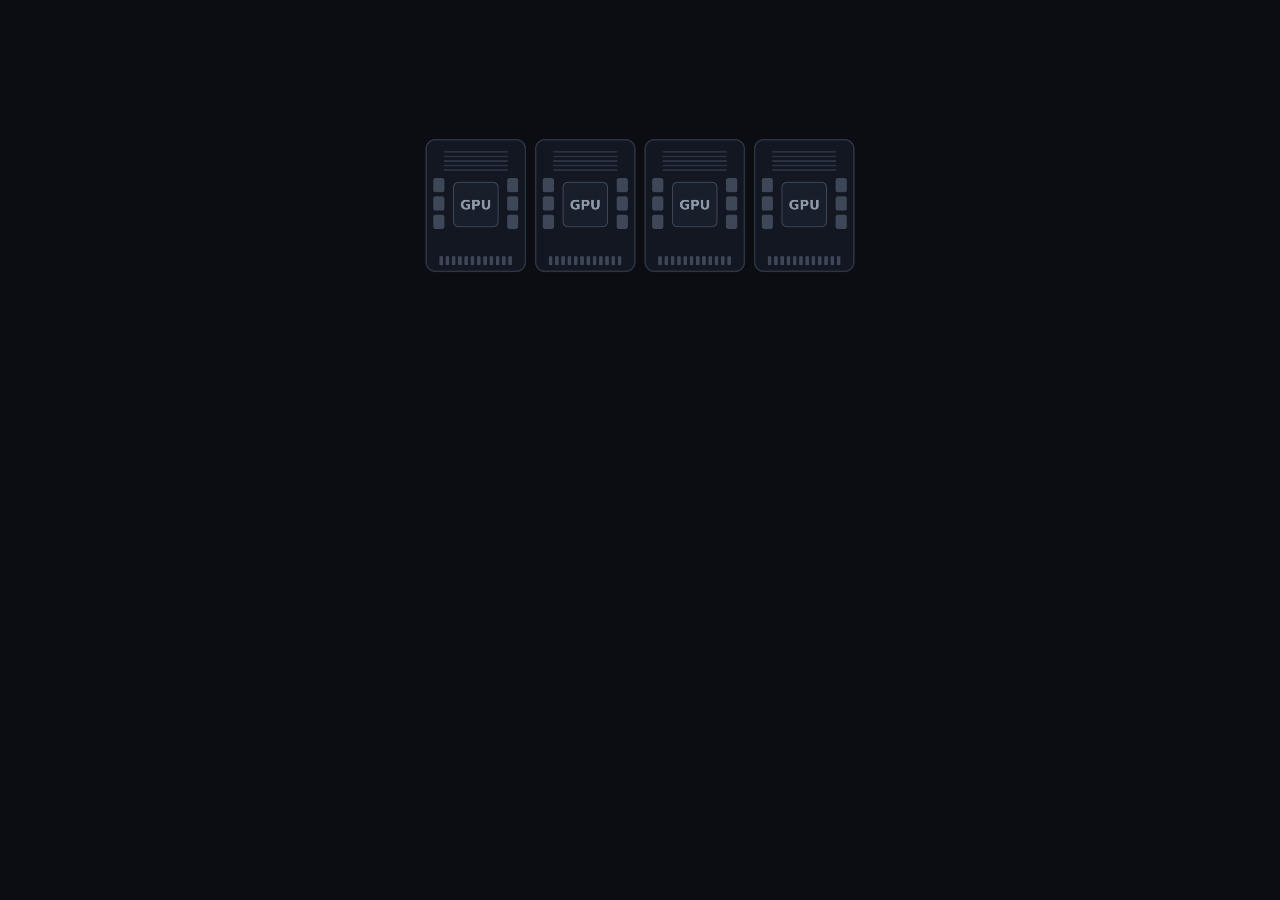
<file: shorts/s01/anim/index.html>
<!DOCTYPE html>
<html lang="en">
<head>
<meta charset="utf-8">
<meta name="viewport" content="width=device-width, initial-scale=1">
<title>Short 01 · Decode is a memory problem</title>
<style>
  html, body { margin: 0; padding: 0; width: 100%; height: 100%; overflow: hidden; background: #0b0d12; }
  body { display: flex; align-items: center; justify-content: center; }
  canvas { display: block; width: min(100vw, calc(100vh * 9 / 16)); height: min(100vh, calc(100vw * 16 / 9)); cursor: pointer; }
</style>
</head>
<body>
<canvas id="stage" width="1080" height="1920"></canvas>
<script>
/*
  Short 01: Why LLM decoding is bound by memory bandwidth.
  1080x1920, 30 fps, 175 s. Every figure on screen comes from shorts/s01/script.en.md.

  Deterministic, seekable timeline. window.__seek(t) (alias window.renderAt) draws the exact frame
  for time t in seconds; window.__duration (alias window.DURATION) is the length. Nothing depends
  on the wall clock, there are no timers and no CSS animation; randomness is seeded.
  Paused by default. Preview: click or Space = play/pause, Left/Right = -/+1 s (Shift: 5 s),
  Home/End. URL: ?t=42 opens at 42 s, ?autoplay plays on load.
  The bottom 380 px (y >= 1540) are never drawn: they are reserved for burned-in subtitles.
*/
(() => {
'use strict';

// ---------- Canvas, palette, type ----------
const W = 1080, H = 1920;
const SAFE_BOTTOM = H - 380;          // y >= 1540 stays empty
const DURATION = 175;                 // 2:55
const FPS = 30;
const EXIT = 0.35;                    // scene exit fade, seconds

const C = {
  bg: '#0b0d12',
  panel: '#121722',
  panel2: '#181e2a',
  tile: '#242b38',
  line: '#2c3443',
  dim: '#3e4758',
  muted: '#8e98a8',
  text: '#f2f4f7',
  accent: '#ffb020',
};
const FONT = 'Inter, "SF Pro Display", "SF Pro Text", system-ui, -apple-system, "Segoe UI", Roboto, ' +
  '"Helvetica Neue", Arial, "Liberation Sans", "DejaVu Sans", sans-serif';

const canvas = document.getElementById('stage');
const ctx = canvas.getContext('2d');
let SA = 1;                           // scene alpha (exit fade), multiplied into every draw

// ---------- Timing ----------
const clamp01 = x => (x < 0 ? 0 : x > 1 ? 1 : x);
const lerp = (a, b, k) => a + (b - a) * k;
const frac = x => x - Math.floor(x);
const E = {
  lin: k => k,
  out: k => 1 - Math.pow(1 - k, 3),
  inOut: k => (k < 0.5 ? 4 * k * k * k : 1 - Math.pow(-2 * k + 2, 3) / 2),
};
// Eased progress through the window [t0, t0 + d].
const P = (t, t0, d = 0.5, e = E.out) => e(clamp01((t - t0) / d));
// On at t0, off at t1.
const pulse = (t, t0, t1, d = 0.4) => P(t, t0, d) * (1 - P(t, t1, d));

// ---------- Seeded randomness ----------
function mulberry32(a) {
  return () => {
    a = (a + 0x6d2b79f5) | 0;
    let t = Math.imul(a ^ (a >>> 15), 1 | a);
    t = (t + Math.imul(t ^ (t >>> 7), 61 | t)) ^ t;
    return ((t ^ (t >>> 14)) >>> 0) / 4294967296;
  };
}
function hash01(a, b) {
  let x = (Math.imul(a, 374761393) + Math.imul(b, 668265263)) | 0;
  x = Math.imul(x ^ (x >>> 13), 1274126177);
  x ^= x >>> 16;
  return (x >>> 0) / 4294967296;
}
function pickDistinct(rnd, n, k) {
  const s = new Set();
  while (s.size < k) s.add(Math.floor(rnd() * n));
  return s;
}

// ---------- Colour ----------
const rgbCache = {};
function rgb(hex) {
  if (!rgbCache[hex]) {
    const n = parseInt(hex.slice(1), 16);
    rgbCache[hex] = [(n >> 16) & 255, (n >> 8) & 255, n & 255];
  }
  return rgbCache[hex];
}
function mix(a, b, k) {
  if (k <= 0) return a;
  if (k >= 1) return b;
  const A = rgb(a), B = rgb(b);
  return `rgb(${Math.round(A[0] + (B[0] - A[0]) * k)},${Math.round(A[1] + (B[1] - A[1]) * k)},` +
    `${Math.round(A[2] + (B[2] - A[2]) * k)})`;
}

// ---------- Drawing helpers ----------
function alpha(a) { ctx.globalAlpha = clamp01(a) * SA; }
function setFont(size, weight) { ctx.font = `${weight} ${size}px ${FONT}`; }
function rrPath(x, y, w, h, r) {
  r = Math.max(0, Math.min(r, w / 2, h / 2));
  ctx.beginPath();
  ctx.moveTo(x + r, y);
  ctx.arcTo(x + w, y, x + w, y + h, r);
  ctx.arcTo(x + w, y + h, x, y + h, r);
  ctx.arcTo(x, y + h, x, y, r);
  ctx.arcTo(x, y, x + w, y, r);
  ctx.closePath();
}
function fillRR(x, y, w, h, r, color, a = 1) {
  if (a <= 0 || w <= 0 || h <= 0) return;
  alpha(a); ctx.fillStyle = color; rrPath(x, y, w, h, r); ctx.fill();
}
function strokeRR(x, y, w, h, r, color, lw = 2, a = 1, dash) {
  if (a <= 0) return;
  alpha(a); ctx.strokeStyle = color; ctx.lineWidth = lw;
  if (dash) ctx.setLineDash(dash);
  rrPath(x, y, w, h, r); ctx.stroke();
  if (dash) ctx.setLineDash([]);
}
function seg(x0, y0, x1, y1, color, lw = 2, a = 1, dash, dashOffset = 0) {
  if (a <= 0) return;
  alpha(a); ctx.strokeStyle = color; ctx.lineWidth = lw; ctx.lineCap = 'round';
  if (dash) { ctx.setLineDash(dash); ctx.lineDashOffset = dashOffset; }
  ctx.beginPath(); ctx.moveTo(x0, y0); ctx.lineTo(x1, y1); ctx.stroke();
  if (dash) { ctx.setLineDash([]); ctx.lineDashOffset = 0; }
  ctx.lineCap = 'butt';
}
function bez(p0, p1, p2, p3, u) {
  const v = 1 - u;
  const a = v * v * v, b = 3 * v * v * u, c = 3 * v * u * u, d = u * u * u;
  return [a * p0[0] + b * p1[0] + c * p2[0] + d * p3[0], a * p0[1] + b * p1[1] + c * p2[1] + d * p3[1]];
}
// Stroke a cubic Bezier from u = 0 to u = upto.
function strokeBez(p0, p1, p2, p3, upto, color, lw, a, dash, dashOffset = 0) {
  if (upto <= 0 || a <= 0) return;
  alpha(a); ctx.strokeStyle = color; ctx.lineWidth = lw; ctx.lineCap = 'round';
  if (dash) { ctx.setLineDash(dash); ctx.lineDashOffset = dashOffset; }
  ctx.beginPath();
  for (let i = 0; i <= 48; i++) {
    const p = bez(p0, p1, p2, p3, upto * i / 48);
    if (i) ctx.lineTo(p[0], p[1]); else ctx.moveTo(p[0], p[1]);
  }
  ctx.stroke();
  if (dash) { ctx.setLineDash([]); ctx.lineDashOffset = 0; }
  ctx.lineCap = 'butt';
}

const hasLS = 'letterSpacing' in ctx;
// One-style text; shrinks to maxW when needed. Returns the drawn width.
function text(s, x, y, o = {}) {
  const a = o.a == null ? 1 : o.a;
  const size = o.size || 48, weight = o.weight || 600;
  if (hasLS && o.ls) ctx.letterSpacing = o.ls + 'px';
  setFont(size, weight);
  let w = ctx.measureText(s).width;
  if (o.maxW && w > o.maxW) { setFont(size * o.maxW / w, weight); w = o.maxW; }
  if (a > 0) {
    alpha(a);
    ctx.fillStyle = o.color || C.text;
    ctx.textAlign = o.align || 'center';
    ctx.textBaseline = 'alphabetic';
    ctx.fillText(s, x, y);
  }
  if (hasLS && o.ls) ctx.letterSpacing = '0px';
  return w;
}
// A line made of parts [{s, color, weight, a, pill}]. It is laid out at its full width, so
// nothing shifts while the parts appear one at a time. A part with a pill (0..1) gets room
// for its highlight box from the start.
function rich(parts, x, y, o = {}) {
  const size = o.size || 52, baseW = o.weight || 600, rise = o.rise == null ? 14 : o.rise;
  const pads = parts.map(p => (p.pill == null ? 0 : 0.26 * size));
  const ws = parts.map((p, i) => { setFont(size, p.weight || baseW); return ctx.measureText(p.s).width + 2 * pads[i]; });
  const total = ws.reduce((s, w) => s + w, 0);
  const k = o.maxW && total > o.maxW ? o.maxW / total : 1;
  const fs = size * k, tw = total * k;
  let cx = o.align === 'left' ? x : o.align === 'right' ? x - tw : x - tw / 2;
  const x0 = cx;
  ctx.textAlign = 'left'; ctx.textBaseline = 'alphabetic';
  parts.forEach((p, i) => {
    const w = ws[i] * k, a = p.a == null ? 1 : p.a;
    if (a > 0) {
      const dy = (1 - a) * rise;
      let color = p.color || C.text;
      if (p.pill > 0) {
        fillRR(cx, y + dy - fs * 0.86, w, fs * 1.1, fs * 0.22, C.accent, a * p.pill);
        color = mix(color, C.bg, p.pill);
      }
      setFont(fs, p.weight || baseW);
      alpha(a); ctx.fillStyle = color;
      ctx.fillText(p.s, cx + pads[i] * k, y + dy);
    }
    cx += w;
  });
  return { x0, w: tw, fs };
}
function wrap(s, size, weight, maxW) {
  setFont(size, weight);
  const out = [];
  let cur = '';
  for (const word of s.split(' ')) {
    const test = cur ? cur + ' ' + word : word;
    if (cur && ctx.measureText(test).width > maxW) { out.push(cur); cur = word; } else cur = test;
  }
  if (cur) out.push(cur);
  if (out.length !== 2) return out;
  // Two lines: split where the longer line is shortest, so no word is left alone.
  const words = s.split(' ');
  let best = out, bestW = Infinity;
  for (let i = 1; i < words.length; i++) {
    const a = words.slice(0, i).join(' '), b = words.slice(i).join(' ');
    const w = Math.max(ctx.measureText(a).width, ctx.measureText(b).width);
    if (w <= maxW && w < bestW) { best = [a, b]; bestW = w; }
  }
  return best;
}
// Scene label, top left.
function kicker(label, t) {
  const a = P(t, 0.05, 0.45);
  fillRR(96, 140, 8, 38, 3, C.accent, a);
  text(label.toUpperCase(), 124, 172, { size: 32, weight: 700, color: C.muted, align: 'left', ls: 4, a });
}

// =====================================================================================
// Scene 1 - Hook (0-8 s)
// =====================================================================================
function gpuCard(x, y, w, h, lit) {
  fillRR(x, y, w, h, 18, C.panel);
  strokeRR(x, y, w, h, 18, C.line, 3);
  for (let j = 0; j < 5; j++) seg(x + 36, y + 24 + j * 9, x + w - 36, y + 24 + j * 9, C.line, 3);
  const dx = x + w / 2 - 44, dy = y + 84;
  fillRR(dx, dy, 88, 88, 10, C.panel2);
  strokeRR(dx, dy, 88, 88, 10, C.dim, 2);
  text('GPU', x + w / 2, dy + 54, { size: 26, weight: 700, color: C.muted });
  for (let j = 0; j < 3; j++) {
    const k = clamp01(lit * 1.6 - j * 0.3);
    fillRR(dx - 40, dy - 8 + j * 36, 22, 28, 4, mix(C.dim, C.accent, k));
    fillRR(dx + 106, dy - 8 + j * 36, 22, 28, 4, mix(C.dim, C.accent, k));
  }
  for (let j = 0; j < 12; j++) fillRR(x + 26 + j * 12.4, y + h - 30, 7, 18, 2, C.dim);
}

function sHook(t) {
  // Cards are drawn at 196x260 and scaled up.
  const k = 1.08, cw = 196 * k, ch = 260 * k, gap = 22, x0 = (W - (4 * cw + 3 * gap)) / 2, y0 = 270;
  const mid = [];
  for (let i = 0; i < 4; i++) {
    const x = x0 + i * (cw + gap);
    ctx.save();
    ctx.translate(x, y0 + (1 - P(t, i * 0.05, 0.7)) * 28);
    ctx.scale(k, k);
    gpuCard(0, 0, 196, 260, P(t, 0.3 + i * 0.12, 0.6));
    ctx.restore();
    mid.push(x + cw / 2);
  }
  // Four memory streams merge into one number.
  const draw = P(t, 1.0, 0.8, E.inOut), flow = P(t, 1.7, 0.5);
  for (let i = 0; i < 4; i++) {
    const p0 = [mid[i], y0 + ch + 10], p3 = [540 + (i - 1.5) * 46, 680];
    const p1 = [p0[0], p0[1] + 70], p2 = [p3[0], p3[1] - 60];
    strokeBez(p0, p1, p2, p3, draw, C.accent, 4, 0.3);
    strokeBez(p0, p1, p2, p3, 1, C.accent, 4, flow * 0.95, [8, 16], -t * 70);
  }
  const b = P(t, 1.3, 0.6);
  text('2,560 GB/s', 540, 832 + (1 - b) * 26, { size: 150, weight: 800, color: C.accent, maxW: 920, a: b });

  // A funnel: a lot goes in, little comes out.
  const f = P(t, 3.0, 0.7, E.inOut);
  if (f > 0) {
    const top = 888, neck = 1022;
    ctx.save();
    ctx.beginPath(); ctx.rect(0, top - 4, W, (neck - top + 32) * f); ctx.clip();
    const g = ctx.createLinearGradient(0, top, 0, neck);
    g.addColorStop(0, 'rgba(255,176,32,0.20)');
    g.addColorStop(1, 'rgba(255,176,32,0.04)');
    alpha(1); ctx.fillStyle = g;
    ctx.beginPath();
    ctx.moveTo(280, top); ctx.lineTo(800, top); ctx.lineTo(562, neck); ctx.lineTo(518, neck); ctx.closePath();
    ctx.fill();
    seg(280, top, 518, neck, C.dim, 3);
    seg(800, top, 562, neck, C.dim, 3);
    for (let i = 0; i < 4; i++) seg(340 + i * 133, top + 6, 540, neck + 2, C.accent, 3, 0.7, [6, 14], -t * 50);
    seg(540, neck + 2, 540, neck + 26, C.accent, 3, 0.8);
    ctx.restore();
  }
  const c = P(t, 3.3, 0.6);
  text('40 tok/s', 540, 1168 + (1 - c) * 26, { size: 130, weight: 800, maxW: 900, a: c });
  const q = P(t, 4.5, 0.55);
  if (q > 0) {
    ctx.save();
    ctx.translate(540, 1468);
    const s = 0.88 + 0.12 * q;
    ctx.scale(s, s);
    text('?', 0, 0, { size: 310, weight: 800, color: C.accent, a: q });
    ctx.restore();
  }
}

// =====================================================================================
// Scene 1b - Mixture of experts (8-20 s)
// =====================================================================================
const MOE = (() => {
  const rnd = mulberry32(20261029);
  const times = [2.2, 4.8, 7.4, 10.0];           // a new token is routed at each of these
  return { times, sets: times.map(() => pickDistinct(rnd, 896, 16)) };
})();

function moeOn(t, i) {
  let on = 0;
  for (let k = 0; k < MOE.times.length; k++) {
    if (!MOE.sets[k].has(i)) continue;
    const next = MOE.times[k + 1];
    on = Math.max(on, P(t, MOE.times[k], 0.3) * (next == null ? 1 : 1 - P(t, next, 0.3)));
  }
  return on;
}

function sMoE(t) {
  kicker('Mixture of experts', t);
  rich([
    { s: '2.8T total', a: P(t, 0.4, 0.5) },
    { s: '  →  ', color: C.muted, a: P(t, 2.2, 0.4) },
    { s: '104B active per token', color: C.accent, a: P(t, 2.3, 0.5) },
  ], 540, 254, { size: 56, weight: 700, maxW: 920 });

  // 896 routed experts, 32 x 28.
  const cols = 32, tile = 22, pitch = 27, gx = (W - (cols * pitch - 5)) / 2, gy = 300;
  const dim = P(t, 2.2, 0.4);
  for (let i = 0; i < 896; i++) {
    const c = i % cols, r = (i / cols) | 0;
    const ap = P(t, 0.1 + (c + r) * 0.011, 0.3);
    if (ap <= 0) continue;
    const on = moeOn(t, i);
    if (on > 0) { ctx.shadowColor = C.accent; ctx.shadowBlur = 14 * on; }
    fillRR(gx + c * pitch, gy + r * pitch, tile, tile, 4, mix(C.tile, C.accent, on), ap * (1 - 0.5 * dim * (1 - on)));
    if (on > 0) ctx.shadowBlur = 0;
  }

  // Legend: 16 routed experts light up, plus 2 shared experts that every token uses.
  const la = P(t, 2.8, 0.5);
  if (la > 0) {
    setFont(36, 600);
    const s1 = '16 of 896 experts', s2 = '+ 2 shared';
    const w1 = ctx.measureText(s1).width, w2 = ctx.measureText(s2).width;
    const total = 26 + 14 + w1 + 56 + 26 + 8 + 26 + 14 + w2;
    let x = 540 - total / 2;
    const y = 1110;
    fillRR(x, y - 26, 26, 26, 5, C.accent, la); x += 40;
    text(s1, x, y, { size: 36, weight: 600, align: 'left', a: la }); x += w1 + 56;
    fillRR(x, y - 26, 26, 26, 5, C.text, la); x += 34;
    fillRR(x, y - 26, 26, 26, 5, C.text, la); x += 40;
    text(s2, x, y, { size: 36, weight: 600, align: 'left', a: la });
  }

  // Bytes read per token.
  rich([
    { s: '104B active', a: P(t, 5.6, 0.5) },
    { s: ' × ~0.5 byte per weight', a: P(t, 6.2, 0.5) },
    { s: ' (4-bit)', color: C.muted, a: P(t, 6.7, 0.5) },
  ], 540, 1232, { size: 50, weight: 600, maxW: 920 });
  const r52 = P(t, 7.3, 0.6);
  const w52 = text('≈ 52 GB read per token', 540, 1334 + (1 - r52) * 20,
    { size: 74, weight: 800, color: C.accent, maxW: 920, a: r52 });
  const u = P(t, 9.8, 0.7, E.inOut);
  if (u > 0) fillRR(540 - w52 / 2, 1354, w52 * u, 5, 2.5, C.accent, 1);
  const na = P(t, 8.8, 0.5);
  wrap('(lower bound; parts kept in higher precision push it up)', 38, 500, 900).forEach((ln, i) => {
    text(ln, 540, 1420 + i * 50, { size: 38, weight: 500, color: C.muted, a: na });
  });
}

// =====================================================================================
// Scene 2 - The path of a weight (20-40 s)
// =====================================================================================
function iconNVMe(cx, cy, col, a) {
  strokeRR(cx - 80, cy - 24, 160, 48, 8, col, 3, a);
  for (let j = 0; j < 3; j++) fillRR(cx - 64 + j * 40, cy - 13, 30, 26, 4, col, a);
  for (let j = 0; j < 4; j++) fillRR(cx + 64, cy - 15 + j * 8, 9, 4, 1, col, a);
}
function iconRAM(cx, cy, col, a) {
  strokeRR(cx - 84, cy - 30, 168, 50, 5, col, 3, a);
  for (let j = 0; j < 8; j++) fillRR(cx - 75 + j * 19.5, cy - 22, 14, 24, 2, col, a);
  for (let j = 0; j < 20; j++) fillRR(cx - 78 + j * 8.1, cy + 24, 4, 9, 1, col, a);
}
function iconPCIe(cx, cy, col, a) {
  for (let j = 0; j < 16; j++) seg(cx - 75 + j * 10, cy - 28, cx - 75 + j * 10, cy + 28, col, 3, a);
}
function iconVRAM(cx, cy, col, a) {
  for (let r = 0; r < 2; r++) for (let j = 0; j < 4; j++) fillRR(cx - 78 + j * 40, cy - 29 + r * 32, 34, 26, 4, col, a);
}
function iconCores(cx, cy, col, a) {
  for (let r = 0; r < 3; r++) for (let j = 0; j < 8; j++) fillRR(cx - 78 + j * 20, cy - 28 + r * 20, 16, 16, 3, col, a);
}

const PATH = {
  x: 170, w: 740, h: 136, spine: 290,
  ys: [262, 508, 754, 1000, 1246],
  labels: ['NVMe', 'host RAM', 'PCIe', 'GPU memory (VRAM)', 'compute cores'],
  icons: [iconNVMe, iconRAM, iconPCIe, iconVRAM, iconCores],
  arrive: [0.5, 3.2, 4.6, 6.2, 8.6],   // when the weight reaches each element
  hopW: [6, 14, 14, 46],               // pipe widths once "every hop has its own speed"
  hopV: [34, 80, 80, 260],             // flow speeds, px/s, until the slowest hop sets the pace
};

// Distance covered at time t by a speed that is v0, ramps linearly to v1 over [t1, t2], then stays.
function travel(t, v0, v1, t1, t2) {
  if (t <= t1) return v0 * t;
  const u = Math.min(t, t2) - t1;
  let d = v0 * t1 + v0 * u + 0.5 * (v1 - v0) / (t2 - t1) * u * u;
  if (t > t2) d += v1 * (t - t2);
  return d;
}

function pathLit(t, i) {
  const on = P(t, PATH.arrive[i] - 0.15, 0.35);
  const next = i < 4 ? P(t, PATH.arrive[i + 1] - 0.15, 0.5) : 0;
  return on * (1 - 0.6 * next);
}

function pathBox(i, lv, a) {
  const x = PATH.x, y = PATH.ys[i], w = PATH.w, h = PATH.h;
  fillRR(x, y, w, h, 22, C.panel, a);
  fillRR(x, y, w, h, 22, C.accent, a * 0.10 * lv);
  strokeRR(x, y, w, h, 22, mix(C.line, C.accent, lv), 3, a);
  PATH.icons[i](PATH.spine, y + h / 2, mix(C.dim, C.accent, lv), a);
  text(PATH.labels[i], x + 250, y + h / 2 + 17,
    { size: 48, weight: 600, color: mix(C.muted, C.text, Math.min(1, lv * 1.6)), align: 'left', maxW: w - 280, a });
}

function sPath(t) {
  kicker('The path of a weight', t);
  const gpuFocus = pulse(t, 9.4, 12.9, 0.5);    // "compute only on bytes already in VRAM"
  const speeds = P(t, 12.9, 0.9, E.inOut);      // "every hop has its own speed"
  const slow = P(t, 14.8, 0.5);                 // "the slowest hop sets the pace"

  // The GPU: VRAM and cores.
  const ga = P(t, 0.7, 0.6);
  strokeRR(140, 970, 800, 442, 30, mix(C.dim, C.accent, gpuFocus), 3, ga * (0.6 + 0.4 * gpuFocus), [12, 10]);
  fillRR(834, 952, 84, 36, 10, C.bg, ga);
  text('GPU', 876, 982, { size: 30, weight: 700, color: mix(C.muted, C.accent, gpuFocus), a: ga });

  // Hops between elements.
  for (let i = 0; i < 4; i++) {
    const y0 = PATH.ys[i] + PATH.h, y1 = PATH.ys[i + 1];
    const w = lerp(10, PATH.hopW[i], speeds);
    const pa = P(t, 0.3 + i * 0.1, 0.5) * (i < 3 ? 1 - 0.55 * gpuFocus : 1);
    const lit = i === 3 ? gpuFocus : 0;
    fillRR(PATH.spine - w / 2, y0, w, y1 - y0, Math.min(w / 2, 6), mix(C.line, C.accent, lit), pa);
    if (speeds > 0) {
      // Packets flow at each hop's own speed, then everything slows to the slowest hop.
      const off = travel(t, PATH.hopV[i], PATH.hopV[0], 16.0, 17.4) % 30;
      ctx.save();
      rrPath(PATH.spine - w / 2, y0, w, y1 - y0, 3); ctx.clip();
      for (let py = y0 - 30 + off; py < y1; py += 30) {
        fillRR(PATH.spine - w / 2 + 2, py, Math.max(3, w - 4), 10, 3, C.accent, speeds * pa);
      }
      ctx.restore();
    }
  }
  if (slow > 0) {
    const y0 = PATH.ys[0] + PATH.h, y1 = PATH.ys[1];
    strokeRR(PATH.spine - 13, y0 - 4, 26, y1 - y0 + 8, 9, C.accent, 3, slow);
    text('slowest hop', PATH.spine + 40, (y0 + y1) / 2 + 13, { size: 40, weight: 700, color: C.accent, align: 'left', a: slow });
  }

  // Elements, lit in turn as the weight arrives.
  for (let i = 0; i < 5; i++) {
    let lv = pathLit(t, i);
    if (i === 3) lv = Math.max(lv, gpuFocus);
    lv = lerp(lv, 0.15, speeds);
    pathBox(i, lv, P(t, 0.1 + i * 0.08, 0.5) * (i <= 2 ? 1 - 0.55 * gpuFocus : 1));
  }

  // The weight in transit.
  for (let i = 1; i < 5; i++) {
    const t1 = PATH.arrive[i], t0 = t1 - 0.55;
    if (t < t0 || t > t1) continue;
    const q = E.inOut((t - t0) / 0.55);
    const y = lerp(PATH.ys[i - 1] + PATH.h / 2, PATH.ys[i] + PATH.h / 2, q);
    ctx.shadowColor = C.accent; ctx.shadowBlur = 18;
    fillRR(PATH.spine - 15, y - 15, 30, 30, 7, C.accent, Math.min(1, q * 6, (1 - q) * 6));
    ctx.shadowBlur = 0;
  }
}

// =====================================================================================
// Scene 3 - The mechanism (40-80 s)
// =====================================================================================
const MECH = {
  sweeps: [2.4, 4.9, 7.4, 12.9, 15.4, 17.9, 20.4, 22.9, 25.4, 27.9, 30.4, 32.9, 35.4],
  dur: 2.3,                      // one sweep = one token: every active weight streams past once
  rows: 10, cols: 36,
};
function rowGlow(lt, r) {
  let g = 0;
  for (const s of MECH.sweeps) {
    const p = (lt - s) / MECH.dur;
    if (p < 0 || p > 1.7) continue;
    const ph = p * MECH.rows - r;
    if (ph >= 0 && ph < 1) g = 1;
    else if (ph >= 1) g = Math.max(g, 0.4 * Math.max(0, 1 - (ph - 1) / 6));
  }
  return g;
}
function streamOn(lt) {
  let a = 0;
  for (const s of MECH.sweeps) a = Math.max(a, pulse(lt, s - 0.1, s + MECH.dur - 0.15, 0.2));
  return a;
}

// Weights in VRAM stream down to the cores; drawn in a group that later shrinks to the top.
function mechDiagram(lt, hiStream, hiBlock, idle) {
  const fa = P(lt, 0.5, 0.6);
  text('VRAM · active weights', 146, 318, { size: 34, weight: 600, color: C.muted, align: 'left', a: fa });
  fillRR(126, 332, 828, 266, 18, C.panel, fa);
  strokeRR(126, 332, 828, 266, 18, mix(C.line, C.accent, hiBlock), 2 + hiBlock * 2, fa);
  for (let r = 0; r < MECH.rows; r++) {
    const g = rowGlow(lt, r), ra = P(lt, 0.6 + r * 0.05, 0.4);
    const col = mix(mix(C.tile, '#4a5468', hiBlock), C.accent, g);
    for (let c = 0; c < MECH.cols; c++) fillRR(146 + c * 22, 352 + r * 23, 18, 18, 3, col, ra);
  }
  const sa = streamOn(lt);
  for (let j = 0; j < 12; j++) {
    const ph = frac(lt * 1.7 + j * 0.37);
    fillRR(172 + j * 66, 612 + ph * 108, 12, 16, 3, C.accent, sa * (1 - ph * 0.5));
  }
  if (hiStream > 0) strokeRR(132, 606, 816, 132, 16, C.accent, 3, hiStream);
  const ca = P(lt, 0.9, 0.6);
  text('compute cores', 146, 776, { size: 34, weight: 600, color: C.muted, align: 'left', a: ca });
  const bucket = Math.floor(lt * 12);
  for (let i = 0; i < 96; i++) {
    const c = i % 24, r = (i / 24) | 0;
    const flick = sa > 0.5 && hash01(i, bucket) < 0.09 - 0.045 * idle ? 1 : 0;
    fillRR(146 + c * 33, 790 + r * 33, 28, 28, 4, mix(C.tile, C.accent, flick), ca * (1 - 0.35 * idle * (1 - flick)));
  }
}

function sMech(t) {
  kicker('The mechanism', t);
  const lower = 1 - P(t, 26.6, 0.5);          // everything below the diagram leaves for the formula
  const g = P(t, 26.8, 0.9, E.inOut);         // diagram shrinks to the top
  const hn = pulse(t, 33.5, 36.5, 0.4);       // highlight numerator
  const hd = P(t, 36.5, 0.4);                 // highlight denominator
  const idle = P(t, 20.6, 0.6);

  // One request at a time.
  const ra = P(t, 0.4, 0.5) * lower;
  setFont(32, 600);
  const rw = ctx.measureText('one request at a time').width + 56;
  strokeRR(540 - rw / 2, 214, rw, 50, 25, C.dim, 2, ra);
  text('one request at a time', 540, 250, { size: 32, weight: 600, a: ra });

  ctx.save();
  const s = lerp(1, 0.6, g);
  ctx.translate(540, lerp(290, 224, g)); ctx.scale(s, s); ctx.translate(-540, -290);
  mechDiagram(t, hn, hd, idle);

  // One weight read, one multiply-add.
  if (t > 9.9 && t < 12.9) {
    const cx0 = 146 + 17 * 22 + 9, cy0 = 352 + 4 * 23 + 9, cx1 = 146 + 12 * 33 + 14, cy1 = 790 + 14;
    const ring = pulse(t, 10.0, 12.2, 0.3);
    strokeRR(cx0 - 17, cy0 - 17, 34, 34, 8, C.accent, 3, ring);
    const q = P(t, 10.4, 0.6, E.inOut);
    if (q > 0 && q < 1) fillRR(lerp(cx0, cx1, q) - 9, lerp(cy0, cy1, q) - 9, 18, 18, 3, C.accent, 1);
    const m = pulse(t, 11.0, 12.2, 0.35);
    if (m > 0) {
      const z = 28 + 52 * m;
      ctx.shadowColor = C.accent; ctx.shadowBlur = 20 * m;
      fillRR(cx1 - z / 2, cy1 - z / 2, z, z, 8, C.accent, 1);
      ctx.shadowBlur = 0;
      text('×+', cx1, cy1 + 13 * m, { size: 38 * m + 1, weight: 800, color: C.bg, a: m });
    }
  }
  ctx.restore();

  // New tokens, one per sweep.
  const ta = P(t, 1.2, 0.5) * lower;
  text('new tokens', 146, 1104, { size: 34, weight: 600, color: C.muted, align: 'left', a: ta });
  MECH.sweeps.slice(0, 8).forEach((s0, k) => {
    const c = P(t, s0 + MECH.dur, 0.3);
    if (c <= 0) return;
    const latest = k === 7 || t < MECH.sweeps[k + 1] + MECH.dur ? 1 : 0;
    fillRR(400 + k * 66, 1070 + (1 - c) * 12, 54, 40, 10, mix(C.text, C.accent, latest), c * lower);
  });

  // Cores mostly wait.
  const st = idle * lower;
  if (st > 0) {
    fillRR(146, 944, 788, 30, 8, C.panel2, st);
    ctx.save();
    rrPath(146, 944, 788, 30, 8); ctx.clip();
    for (let j = 0; j < 10; j++) fillRR(146 + (((j * 88 - t * 70) % 880) + 880) % 880, 944, 6, 30, 2, C.accent, st);
    ctx.restore();
    setFont(34, 600);
    const w1 = ctx.measureText('math').width, w2 = ctx.measureText('waiting on memory').width;
    let x = 540 - (22 + 12 + w1 + 48 + 22 + 12 + w2) / 2;
    fillRR(x, 996, 22, 22, 4, C.accent, st); x += 34;
    text('math', x, 1018, { size: 34, weight: 600, align: 'left', a: st }); x += w1 + 48;
    fillRR(x, 996, 22, 22, 4, C.panel2, st); strokeRR(x, 996, 22, 22, 4, C.dim, 2, st); x += 34;
    text('waiting on memory', x, 1018, { size: 34, weight: 600, align: 'left', a: st });
  }

  // Labels.
  text('every token reads all active weights once', 540, 1208, { size: 40, weight: 600, color: C.muted, maxW: 920, a: P(t, 3.4, 0.5) * lower });
  const lowA = P(t, 16.6, 0.5) * lower;
  strokeRR(104, 1270, 872, 170, 24, C.accent, 3, lowA);
  fillRR(132, 1250, 96, 42, 12, C.accent, lowA);
  text('low', 180, 1281, { size: 30, weight: 800, color: C.bg, a: lowA });
  text('arithmetic intensity', 540, 1340, { size: 48, weight: 700, maxW: 820, a: P(t, 11.0, 0.5) * lower });
  rich([
    { s: '≈ 1 multiply-add', color: C.accent, weight: 800, a: P(t, 11.4, 0.5) * lower },
    { s: ' per weight read', a: P(t, 11.7, 0.5) * lower },
  ], 540, 1410, { size: 54, weight: 600, maxW: 820 });

  // The ceiling.
  const f1 = P(t, 27.2, 0.5), f2 = P(t, 27.8, 0.4), f3 = P(t, 28.4, 0.5), f4 = P(t, 29.0, 0.6, E.inOut), f5 = P(t, 29.5, 0.5);
  text('max tokens/s', 540, 812 + (1 - f1) * 20, { size: 82, weight: 800, maxW: 900, a: f1 });
  text('=', 540, 904, { size: 66, weight: 700, color: C.muted, a: f2 });
  const numW = text('memory bandwidth (GB/s)', 540, 1012 + (1 - f3) * 20,
    { size: 64, weight: 700, color: mix(C.text, C.accent, hn), maxW: 920, a: f3 });
  setFont(64, 700);
  const denW = Math.min(920, ctx.measureText('bytes read per token (GB)').width);
  const bw = (Math.max(numW, denW) + 50) * f4;
  fillRR(540 - bw / 2, 1046, bw, 6, 3, C.text, f4);
  text('bytes read per token (GB)', 540, 1134 + (1 - f5) * 20,
    { size: 64, weight: 700, color: mix(C.text, C.accent, hd), maxW: 920, a: f5 });
}

// =====================================================================================
// Scene 4 - The red kimi budget (80-125 s)
// =====================================================================================
const BUD = {
  x: 140, len: 800, gbMax: 64,                  // bar scale: 800 px = 64 GB per token
  // Per token, the 16 routed experts it needs (as in scene 1b). They are found in VRAM, except that
  // every third token one of them is a miss and comes from NVMe.
  tokens: (() => {
    const rnd = mulberry32(4040);
    return Array.from({ length: 12 }, (_, n) => {
      const lit = [...pickDistinct(rnd, 48, 16)], miss = n % 3 === 2;
      return { hits: new Set(miss ? lit.slice(1) : lit), land: miss ? lit[0] : -1, from: Math.floor(rnd() * 16) };
    });
  })(),
};
const gbx = gb => BUD.x + BUD.len * gb / BUD.gbMax;

function boxIcon(x, y, lit, a) {
  fillRR(x, y, 180, 116, 14, C.panel, a);
  strokeRR(x, y, 180, 116, 14, C.line, 3, a);
  for (let j = 0; j < 4; j++) fillRR(x + 22 + j * 36, y + 18, 26, 80, 5, mix(C.dim, C.accent, clamp01(lit * 2 - j * 0.3)), a);
}
// A dashed marker with a dark halo so it reads on the accent bar and on the track.
function marker(x, y0, y1) {
  seg(x, y0, x, y1, C.bg, 9, 1);
  seg(x, y0, x, y1, C.text, 3, 1, [9, 7]);
}

function sBudget(t) {
  kicker('The red kimi budget', t);
  const pa = P(t, 0.4, 0.6);
  boxIcon(120, 222, P(t, 1.0, 1.0), pa);
  text('tiny corp · red kimi', 334, 276, { size: 52, weight: 800, align: 'left', maxW: 620, a: pa });
  text('built to run Kimi K3', 334, 328, { size: 38, weight: 500, color: C.muted, align: 'left', maxW: 620, a: P(t, 1.2, 0.5) });

  // Target, and one token's time slot out of 40.
  const ta = P(t, 5.8, 0.5), tb = P(t, 7.2, 0.5);
  rich([
    { s: 'Target: ', color: C.muted, a: ta },
    { s: '40 tok/s', a: ta },
    { s: ' = ', color: C.muted, a: tb },
    { s: '25 ms', color: C.accent, weight: 800, a: tb },
    { s: ' per token', a: tb },
  ], 540, 442, { size: 58, weight: 700, maxW: 920 });
  const sl = P(t, 6.3, 1.0, E.lin);
  for (let j = 0; j < 40; j++) {
    fillRR(140 + j * 20.075, 476, 17, 30, 3, mix(C.tile, C.accent, j === 0 ? tb : 0), clamp01(sl * 2.2 - j * 0.03));
  }
  // "...in that window": the 25 ms slot pulses with the bar it feeds.
  const winV = pulse(t, 17.8, 19.2, 0.35), winN = pulse(t, 27.2, 28.6, 0.35);
  if (winV + winN > 0) {
    ctx.shadowColor = C.accent; ctx.shadowBlur = 22 * (winV + winN);
    fillRR(140, 476, 17, 30, 3, C.accent, 1);
    ctx.shadowBlur = 0;
  }

  // VRAM.
  const v1 = P(t, 12.2, 0.5), v2 = P(t, 13.4, 0.5), v3 = P(t, 15.0, 0.5), v4 = P(t, 16.4, 0.5);
  rich([
    { s: 'VRAM: ', weight: 800, a: v1 },
    { s: '4 × 640 GB/s', a: v1 },
    { s: ' = ', color: C.muted, a: v2 },
    { s: '2,560 GB/s', a: v2 },
  ], 140, 616, { size: 50, weight: 600, align: 'left', maxW: 800 });
  rich([
    { s: '→ ', color: C.muted, a: v3 },
    { s: '2,560 / 40', a: v3 },
    { s: ' = ', color: C.muted, a: v4 },
    { s: '64 GB per token', color: C.accent, weight: 800, a: v4 },
  ], 140, 680, { size: 50, weight: 600, align: 'left', maxW: 800 });
  fillRR(BUD.x, 706, BUD.len, 62, 12, C.tile, v1 * 0.8);
  fillRR(BUD.x, 706, BUD.len * P(t, 15.2, 1.4, E.inOut), 62, 12, C.accent, 1);
  text('64 GB', BUD.x + 22, 750, { size: 38, weight: 800, color: C.bg, align: 'left', a: v4 });

  // NVMe.
  const n1 = P(t, 22.2, 0.5), n2 = P(t, 23.8, 0.5), n3 = P(t, 25.0, 0.5);
  rich([
    { s: 'NVMe RAID: ', weight: 800, a: n1 },
    { s: '225 GB/s measured', a: n1 },
  ], 140, 876, { size: 50, weight: 600, align: 'left', maxW: 800 });
  rich([
    { s: '→ ', color: C.muted, a: n2 },
    { s: '225 / 40', a: n2 },
    { s: ' = ', color: C.muted, a: n3 },
    { s: '5.6 GB per token', weight: 800, a: n3 },
  ], 140, 940, { size: 50, weight: 600, align: 'left', maxW: 800 });
  fillRR(BUD.x, 966, BUD.len, 62, 12, C.tile, n1 * 0.8);
  fillRR(BUD.x, 966, (gbx(5.6) - BUD.x) * P(t, 24.0, 0.9, E.inOut), 62, 10, C.text, 1);
  text('5.6 GB', gbx(5.6) + 18, 1010, { size: 38, weight: 800, align: 'left', a: n3 });

  // What a token needs (scene 1b): about 52 GB.
  const m = P(t, 30.2, 0.7, E.inOut);
  if (m > 0) {
    const mx = gbx(52);
    marker(mx, 698, lerp(698, 776, m));
    marker(mx, 958, lerp(958, 1036, m));
  }
  text('≈ 52 GB read per token', 940, 1088, { size: 38, weight: 700, align: 'right', a: P(t, 30.7, 0.5) });
  // Re-reads: VRAM covers it, the drives cannot.
  strokeRR(BUD.x - 7, 699, BUD.len + 14, 76, 17, C.accent, 3, Math.max(winV, pulse(t, 37.4, 41.0, 0.5)));
  strokeRR(BUD.x - 7, 959, gbx(5.6) - BUD.x + 14, 76, 15, C.text, 3, Math.max(winN, P(t, 41.0, 0.5)));

  // Experts mostly sit in VRAM; the drives only serve the misses.
  const cd = P(t, 31.4, 0.6);
  fillRR(140, 1140, 460, 262, 20, C.panel, cd);
  strokeRR(140, 1140, 460, 262, 20, C.line, 2, cd);
  text('VRAM · expert cache', 164, 1190, { size: 34, weight: 700, align: 'left', maxW: 420, a: cd });
  fillRR(730, 1140, 210, 262, 20, C.panel, cd);
  strokeRR(730, 1140, 210, 262, 20, C.line, 2, cd);
  text('NVMe', 754, 1190, { size: 34, weight: 700, align: 'left', a: cd });
  const ar = P(t, 33.0, 0.5);
  if (ar > 0) {
    const xh = lerp(722, 612, ar);
    seg(722, 1298, xh, 1298, C.muted, 3, ar);
    alpha(ar); ctx.fillStyle = C.muted;
    ctx.beginPath(); ctx.moveTo(xh - 8, 1298); ctx.lineTo(xh + 8, 1289); ctx.lineTo(xh + 8, 1307); ctx.closePath(); ctx.fill();
    text('misses', 667, 1276, { size: 32, weight: 600, color: C.muted, maxW: 116, a: ar });
  }
  const tk = t >= 32 ? Math.floor((t - 32) / 1.3) : -1, ph = t >= 32 ? frac((t - 32) / 1.3) : 0;
  const cur = tk >= 0 ? BUD.tokens[tk % BUD.tokens.length] : null, missing = cur && cur.land >= 0;
  const tileXY = i => [168 + (i % 12) * 34, 1234 + ((i / 12) | 0) * 34];
  const nvXY = i => [771 + (i % 4) * 34, 1234 + ((i / 4) | 0) * 34];
  for (let i = 0; i < 48; i++) {
    let on = cur && cur.hits.has(i) ? Math.max(0, 1 - ph * 1.15) : 0;
    if (missing && i === cur.land) on = Math.max(on, P(ph, 0.72, 0.08) * (1 - P(ph, 0.9, 0.1)));
    const [x, y] = tileXY(i);
    fillRR(x, y, 26, 26, 4, mix('#3a4456', C.accent, on), cd);
  }
  for (let i = 0; i < 16; i++) {
    const on = missing && i === cur.from ? pulse(ph, 0.0, 0.3, 0.08) : 0;
    const [x, y] = nvXY(i);
    fillRR(x, y, 26, 26, 4, mix(C.tile, C.text, on), cd);
  }
  if (missing && ph > 0.2 && ph < 0.74) {
    const q = E.inOut((ph - 0.2) / 0.54), [x0, y0] = nvXY(cur.from), [x1, y1] = tileXY(cur.land);
    fillRR(lerp(x0, x1, q), lerp(y0, y1, q), 26, 26, 4, mix(C.text, C.accent, q), cd);
  }
}

// =====================================================================================
// Scene 5 - Why 16 drives in 4 groups (125-162 s)
// =====================================================================================
const TOPO = { cx: [180, 420, 660, 900], drives: [-69, -23, 23, 69], ports: [-54, -18, 18, 54] };

function lanes(x0, y0, x1, y1, n, pitch, color, a) {
  for (let k = 0; k < n; k++) {
    const o = (k - (n - 1) / 2) * pitch;
    seg(x0 + o, y0, x1 + o, y1, color, 2, a);
  }
}
function tag(s, cx, cy, a) {
  setFont(30, 700);
  const w = ctx.measureText(s).width + 24;
  fillRR(cx - w / 2, cy - 20, w, 40, 11, C.bg, a);
  strokeRR(cx - w / 2, cy - 20, w, 40, 11, C.dim, 2, a);
  text(s, cx, cy + 11, { size: 30, weight: 700, a });
}

function sPCIe(t) {
  kicker('Why 16 drives in 4 groups', t);
  // One line at a time; earlier lines step back but stay. 89% stays bright.
  const l1 = 1 - 0.45 * P(t, 8.0, 0.6), l2 = 1 - 0.45 * P(t, 17.0, 0.6);
  text('PCIe 5.0 x4:', 540, 270, { size: 46, weight: 700, color: C.muted, a: P(t, 0.6, 0.5) * l1 });
  rich([
    { s: '32 GT/s', a: P(t, 1.2, 0.45) * l1 },
    { s: ' × 4 lanes', a: P(t, 1.8, 0.45) * l1 },
    { s: ' × 128/130', a: P(t, 2.4, 0.45) * l1 },
    { s: ' ÷ 8', a: P(t, 3.0, 0.45) * l1 },
  ], 540, 350, { size: 58, weight: 600, maxW: 920 });
  rich([
    { s: '≈ ', color: C.muted, a: P(t, 4.4, 0.5) * l1 },
    { s: '15.75 GB/s', color: C.accent, weight: 800, a: P(t, 4.4, 0.5) * l1 },
    { s: ' per drive', a: P(t, 4.6, 0.5) * l1 },
  ], 540, 434, { size: 64, weight: 700, maxW: 920 });

  rich([
    { s: '× 16 drives', a: P(t, 8.0, 0.5) * l2 },
    { s: ' ≈ 252 GB/s peak', a: P(t, 9.0, 0.5) * l2 },
  ], 540, 550, { size: 58, weight: 600, maxW: 920 });
  const e89 = P(t, 12.4, 0.4);
  rich([
    { s: '→ 225 GB/s measured', a: P(t, 10.8, 0.5) * l2 },
    { s: ' = ', color: C.muted, a: e89 * l2 },
    { s: '89%', color: C.accent, weight: 800, pill: P(t, 12.8, 0.4), a: e89 },
  ], 540, 634, { size: 58, weight: 600, maxW: 920 });

  const focus1 = pulse(t, 28.0, 32.0, 0.5);    // one group = one x16 link
  rich([
    { s: '4 drives ≈ 63 GB/s', a: P(t, 17.0, 0.5) },
    { s: ' ≈ one x16 link', color: mix(C.text, C.accent, focus1), a: P(t, 18.0, 0.5) },
  ], 540, 742, { size: 58, weight: 600, maxW: 920 });

  // Topology: 4 columns, each 1 GPU on x16 + 4 NVMe on x4, one per IO hub.
  for (let c = 0; c < 4; c++) {
    const cx = TOPO.cx[c];
    const dimmed = c === 0 ? 0 : focus1;
    const fade = 1 - 0.72 * dimmed;
    const hub = P(t, 19.8 + c * 0.08, 0.5) * fade;
    const gpu = P(t, 20.6 + c * 0.08, 0.5) * fade;
    const nv = P(t, 21.4 + c * 0.08, 0.5) * fade;
    const gp = P(t, 22.4, 0.6) * fade;
    const hl = c === 0 ? P(t, 28.0, 0.5) : P(t, 32.0, 0.5);
    fillRR(cx - 112, 800, 224, 600, 24, C.panel, gp * 0.8);
    strokeRR(cx - 112, 800, 224, 600, 24, mix(C.line, C.accent, hl), 2 + hl, gp);
    // links first, boxes and tags on top
    lanes(cx, 926, cx, 1032, 16, 4, mix(C.dim, C.accent, 0.35 + 0.65 * hl), gpu);
    for (let j = 0; j < 4; j++) lanes(cx + TOPO.ports[j], 1114, cx + TOPO.drives[j], 1206, 4, 4, mix(C.dim, C.accent, 0.35 + 0.65 * hl), nv);
    const fl = P(t, 23.6, 0.6) * fade;
    if (fl > 0) {
      for (let j = 0; j < 4; j++) seg(cx + TOPO.drives[j], 1204, cx + TOPO.ports[j], 1116, C.accent, 5, fl, [8, 14], -t * 60);
      seg(cx, 1030, cx, 928, C.accent, 10, fl, [10, 16], -t * 60);
    }
    fillRR(cx - 88, 820, 176, 106, 14, C.panel2, gpu);
    strokeRR(cx - 88, 820, 176, 106, 14, mix(C.dim, C.accent, hl), 3, gpu);
    text('GPU', cx, 888, { size: 42, weight: 800, a: gpu });
    fillRR(cx - 88, 1032, 176, 82, 14, C.panel2, hub);
    strokeRR(cx - 88, 1032, 176, 82, 14, mix(C.dim, C.accent, hl), 3, hub);
    text('IO hub', cx, 1085, { size: 36, weight: 700, a: hub });
    for (let j = 0; j < 4; j++) {
      const dx = cx + TOPO.drives[j];
      fillRR(dx - 17, 1206, 34, 134, 6, C.panel2, nv);
      strokeRR(dx - 17, 1206, 34, 134, 6, mix(C.dim, C.accent, hl), 2, nv);
      for (let k = 0; k < 3; k++) fillRR(dx - 10, 1222 + k * 36, 20, 26, 3, C.dim, nv);
    }
    text('NVMe', cx, 1382, { size: 32, weight: 600, color: C.muted, a: nv });
    tag('x16', cx, 979, gpu);
    tag('x4', cx, 1160, nv);
  }
  text('1 GPU on x16 + 4 NVMe on x4, one per IO hub', 540, 1468, { size: 40, weight: 600, maxW: 920, a: P(t, 22.4, 0.5) });
}

// =====================================================================================
// Scene 5b - Recall question (162-165 s): on screen only the question
// =====================================================================================
function sRecall(t) {
  const a = P(t, 0.12, 0.45), b = P(t, 0.6, 0.45);
  text('Bandwidth doubles.', 540, 770 + (1 - a) * 20, { size: 92, weight: 800, maxW: 920, a });
  text('Max tok/s?', 540, 924 + (1 - b) * 20, { size: 130, weight: 800, color: C.accent, maxW: 920, a: b });
}

// =====================================================================================
// Scene 6 - Takeaway (165-175 s), sources card in the last 2 s
// =====================================================================================
const SOURCES = [
  'Kimi K3 model card (2.8T total, 104B active, 16 of 896 experts + 2 shared)',
  'tiny corp posts, 29 Oct 2026 (red kimi specs, 225 GB/s measured)',
  'PCIe 5.0 spec (32 GT/s, 128b/130b)',
];

function sTakeaway(t, d) {
  const out = 1 - P(t, d - 2.25, 0.25);
  const a1 = P(t, 0.15, 0.5), a2 = P(t, 0.45, 0.5);
  text('Decode =', 540, 650 + (1 - a1) * 20, { size: 124, weight: 800, maxW: 920, a: a1 * out });
  const w = text('a memory problem.', 540, 790 + (1 - a2) * 20, { size: 104, weight: 800, color: C.accent, maxW: 940, a: a2 * out });
  const u = P(t, 5.4, 0.8, E.inOut);
  if (u > 0) fillRR(540 - w / 2, 822, w * u, 6, 3, C.accent, out);
  text('Next:', 540, 1012, { size: 40, weight: 700, color: C.muted, ls: 3, a: P(t, 2.6, 0.5) * out });
  text('Prefill: bound by compute.', 540, 1094, { size: 66, weight: 700, maxW: 920, a: P(t, 2.8, 0.5) * out });
  text('Why?', 540, 1176, { size: 66, weight: 700, maxW: 920, a: P(t, 3.3, 0.5) * out });

  const sc = P(t, d - 2, 0.25);
  if (sc <= 0) return;
  const blocks = SOURCES.map(s => wrap(s, 40, 600, 740));
  const lh = 54, gap = 30;
  const bodyH = blocks.reduce((h, b) => h + b.length * lh, 0) + gap * (blocks.length - 1);
  const cardH = 120 + bodyH + 50, y0 = (SAFE_BOTTOM - cardH) / 2;
  fillRR(90, y0, 900, cardH, 28, C.panel, sc);
  strokeRR(90, y0, 900, cardH, 28, C.line, 2, sc);
  text('Sources', 140, y0 + 88, { size: 48, weight: 800, color: C.accent, align: 'left', a: sc });
  let y = y0 + 170;
  blocks.forEach(lines => {
    fillRR(140, y - 24, 12, 12, 3, C.accent, sc);
    lines.forEach(ln => { text(ln, 176, y, { size: 40, weight: 600, align: 'left', a: sc }); y += lh; });
    y += gap;
  });
}

// =====================================================================================
// Timeline
// =====================================================================================
const SCENES = [
  { id: '1', title: 'Hook', start: 0, end: 8, draw: sHook },
  { id: '1b', title: 'Mixture of experts', start: 8, end: 20, draw: sMoE },
  { id: '2', title: 'The path of a weight', start: 20, end: 40, draw: sPath },
  { id: '3', title: 'The mechanism', start: 40, end: 80, draw: sMech },
  { id: '4', title: 'The red kimi budget', start: 80, end: 125, draw: sBudget },
  { id: '5', title: 'Why 16 drives in 4 groups', start: 125, end: 162, draw: sPCIe },
  { id: '5b', title: 'Recall question', start: 162, end: 165, draw: sRecall },
  { id: '6', title: 'Takeaway', start: 165, end: 175, draw: sTakeaway },
];

// Where each voice-over sentence of script.en.md is meant to start (s). The visual beats are timed to
// these; they are exported to vo_cues.json for the editor.
const CUES = [
  ['1', 0.3, 'Four GPUs.'],
  ['1', 1.3, '2.5 terabytes a second.'],
  ['1', 3.2, 'Why only forty tokens per second?'],
  ['1b', 8.3, '2.8 trillion weights, but each token wakes only 104 billion.'],
  ['1b', 13.5, "At four bits, that's 52 gigabytes per token, minimum."],
  ['2', 20.3, 'A weight starts on an NVMe drive.'],
  ['2', 22.6, "It's read into host RAM, copied across the PCIe bus, and lands in GPU memory."],
  ['2', 28.3, 'The cores only ever compute on bytes that are already in VRAM.'],
  ['2', 32.8, 'Every hop has its own speed, and the slowest hop sets the pace for everything else.'],
  ['3', 40.4, 'When you decode one request at a time, every new token forces the GPU to read every active weight once.'],
  ['3', 50.0, 'For each weight it reads, it does roughly one multiply-add.'],
  ['3', 56.5, "That's almost no math per byte — low arithmetic intensity — so the cores spend their time waiting on memory."],
  ['3', 66.7, 'The ceiling is simple: bandwidth divided by the bytes you read per token.'],
  ['4', 80.4, "Take tiny corp's red kimi box, built to run Kimi K3."],
  ['4', 85.8, 'Forty tokens per second means twenty-five milliseconds per token.'],
  ['4', 92.0, 'From VRAM — four GPUs at 640 gigabytes per second each — you can read 64 gigabytes in that window.'],
  ['4', 102.0, 'From the NVMe array, at 225 gigabytes per second measured, only 5.6.'],
  ['4', 109.5, 'So the experts a token needs have to sit mostly in VRAM, and the drives only serve the misses.'],
  ['5', 125.4, 'Each drive sits on four PCIe 5 lanes: about 15.75 gigabytes per second.'],
  ['5', 132.8, 'Sixteen of them give about 252 peak, and tiny corp measured 225, eighty-nine percent.'],
  ['5', 141.8, "Four drives roughly fill one sixteen-lane link, which is why they're split into four groups, one per IO hub, each next to its GPU."],
  ['5b', 162.1, 'Quick check: bandwidth doubles. What happens?'],
  ['6', 165.2, 'Decode is a memory problem.'],
  ['6', 167.6, 'Tomorrow: why prefill, on the same hardware, is bound by compute instead.'],
].map(([scene, t, vo]) => ({ scene, t, vo }));

let current = 0;
function renderAt(t) {
  t = Math.min(DURATION, Math.max(0, Number(t) || 0));
  current = t;
  ctx.setTransform(1, 0, 0, 1, 0, 0);
  ctx.globalAlpha = 1;
  ctx.fillStyle = C.bg;
  ctx.fillRect(0, 0, W, H);
  let i = SCENES.length - 1;
  while (i > 0 && t < SCENES[i].start) i--;
  const s = SCENES[i], lt = t - s.start, d = s.end - s.start;
  SA = i === SCENES.length - 1 ? 1 : 1 - P(lt, d - EXIT, EXIT, E.inOut);
  ctx.save();
  ctx.beginPath(); ctx.rect(0, 0, W, SAFE_BOTTOM); ctx.clip();
  s.draw(lt, d);
  ctx.restore();
  SA = 1;
  return t;
}

// ---------- Public API ----------
window.__duration = DURATION;
window.DURATION = DURATION;
window.__fps = FPS;
window.__scenes = SCENES.map(({ id, title, start, end }) => ({ id, title, start, end }));
window.__cues = CUES;
window.__seek = renderAt;
window.renderAt = renderAt;

// ---------- Preview playback (only ever calls __seek) ----------
let playing = false, playFrom = 0, wall0 = null;
function tick(now) {
  if (!playing) return;
  if (wall0 == null) wall0 = now;
  const t = playFrom + (now - wall0) / 1000;
  window.__seek(Math.min(t, DURATION));
  if (t >= DURATION) { playing = false; return; }
  requestAnimationFrame(tick);
}
function play() {
  if (playing) return;
  playFrom = current >= DURATION ? 0 : current;
  wall0 = null;
  playing = true;
  requestAnimationFrame(tick);
}
function pause() { playing = false; }
function toggle() { if (playing) pause(); else play(); }
function nudge(dt) { pause(); window.__seek(current + dt); }
canvas.addEventListener('click', toggle);
window.addEventListener('keydown', e => {
  if (e.code === 'Space' || e.key === 'k') { e.preventDefault(); toggle(); }
  else if (e.key === 'ArrowRight') nudge(e.shiftKey ? 5 : 1);
  else if (e.key === 'ArrowLeft') nudge(e.shiftKey ? -5 : -1);
  else if (e.key === 'Home') nudge(-DURATION);
  else if (e.key === 'End') nudge(DURATION);
});

const params = new URLSearchParams(location.search);
renderAt(parseFloat(params.get('t')) || 0);
window.__ready = true;
if (params.has('autoplay') || location.hash === '#play') play();
})();
</script>
</body>
</html>
</file>
